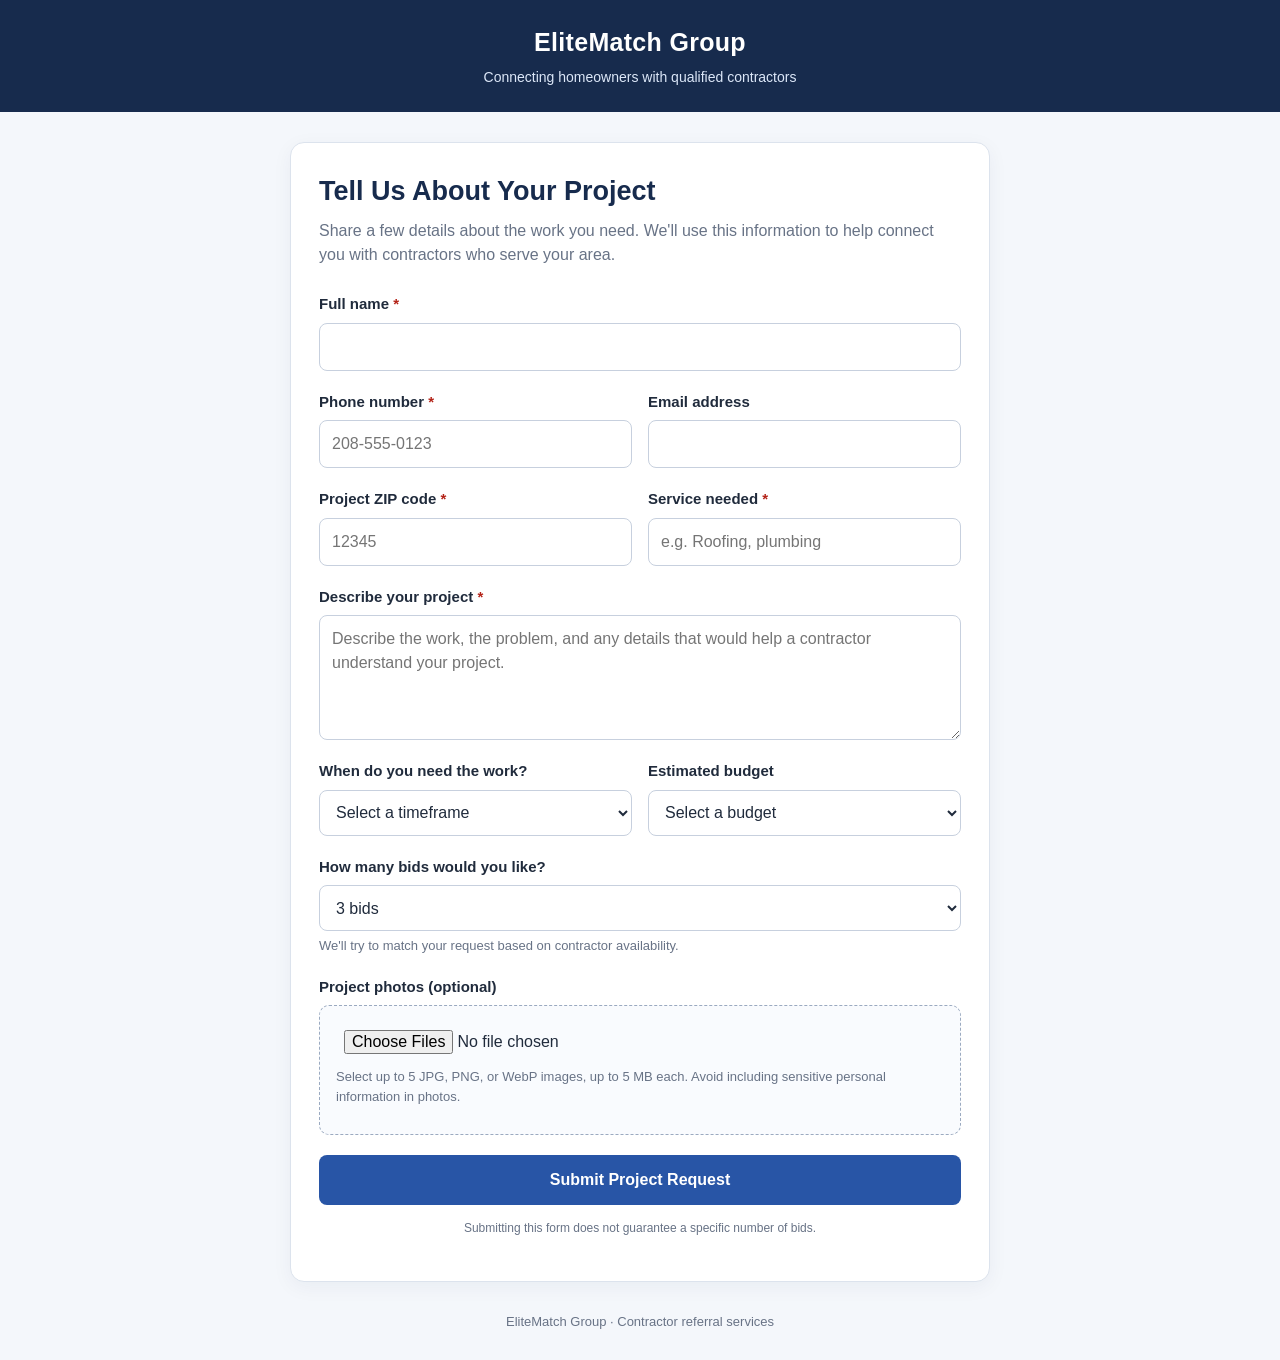
<file: app/static/homeowner.html>
<!DOCTYPE html>
<html lang="en">
<head>
  <meta charset="UTF-8">
  <meta name="viewport" content="width=device-width, initial-scale=1.0">
  <title>Request Contractor Bids | EliteMatch Group</title>
  <style>
    :root {
      --navy: #172b4d;
      --blue: #2855a6;
      --light: #f4f7fb;
      --text: #202b3c;
      --muted: #687386;
      --border: #dce3ed;
      --white: #ffffff;
    }

    * { box-sizing: border-box; }

    body {
      margin: 0;
      background: var(--light);
      color: var(--text);
      font-family: Arial, Helvetica, sans-serif;
      line-height: 1.5;
    }

    header {
      background: var(--navy);
      color: white;
      padding: 24px 20px;
      text-align: center;
    }

    .brand {
      margin: 0;
      font-size: 25px;
      font-weight: 700;
      letter-spacing: 0.3px;
    }

    .tagline {
      margin: 5px 0 0;
      color: #dce7f8;
      font-size: 14px;
    }

    main {
      width: min(100% - 28px, 700px);
      margin: 30px auto;
    }

    .card {
      background: var(--white);
      border: 1px solid var(--border);
      border-radius: 14px;
      padding: 28px;
      box-shadow: 0 5px 20px rgba(23, 43, 77, 0.05);
    }

    h1 {
      margin: 0 0 8px;
      color: var(--navy);
      font-size: 27px;
    }

    .intro {
      margin: 0 0 26px;
      color: var(--muted);
    }

    .field { margin-bottom: 20px; }

    label, legend {
      display: block;
      margin-bottom: 7px;
      font-size: 15px;
      font-weight: 700;
    }

    .required { color: #b42318; }

    .hint {
      display: block;
      margin-top: 5px;
      color: var(--muted);
      font-size: 13px;
      font-weight: 400;
    }

    input, select, textarea {
      display: block;
      width: 100%;
      min-height: 46px;
      padding: 11px 12px;
      border: 1px solid #c7d0de;
      border-radius: 8px;
      background: white;
      color: var(--text);
      font: inherit;
    }

    textarea {
      min-height: 125px;
      resize: vertical;
    }

    input:focus, select:focus, textarea:focus {
      outline: 2px solid #9bbcf3;
      border-color: var(--blue);
    }

    .grid {
      display: grid;
      grid-template-columns: 1fr 1fr;
      gap: 16px;
    }

    fieldset {
      margin: 0;
      padding: 0;
      border: 0;
    }

    .upload-box {
      padding: 16px;
      border: 1px dashed #9baac0;
      border-radius: 10px;
      background: #f9fbfe;
    }

    input[type="file"] {
      min-height: auto;
      padding: 8px;
      border: 0;
      background: transparent;
    }

    .previews {
      display: grid;
      grid-template-columns: repeat(auto-fill, minmax(100px, 1fr));
      gap: 10px;
      margin-top: 12px;
    }

    .preview {
      overflow: hidden;
      border: 1px solid var(--border);
      border-radius: 8px;
      background: white;
    }

    .preview img {
      display: block;
      width: 100%;
      height: 100px;
      object-fit: cover;
    }

    .preview span {
      display: block;
      overflow-wrap: anywhere;
      padding: 6px;
      font-size: 11px;
      color: var(--muted);
    }

    .submit-button {
      width: 100%;
      min-height: 50px;
      border: 0;
      border-radius: 8px;
      background: var(--blue);
      color: white;
      font-size: 16px;
      font-weight: 700;
      cursor: pointer;
    }

    .submit-button:hover { background: #1e4387; }

    .notice {
      margin: 14px 0 0;
      color: var(--muted);
      font-size: 12px;
      text-align: center;
    }

    footer {
      padding: 0 20px 28px;
      color: var(--muted);
      font-size: 13px;
      text-align: center;
    }

    @media (max-width: 520px) {
      .card { padding: 20px 16px; }
      h1 { font-size: 23px; }
      .grid { grid-template-columns: 1fr; gap: 0; }
    }
  </style>
</head>
<body>
  <header>
    <p class="brand">EliteMatch Group</p>
    <p class="tagline">Connecting homeowners with qualified contractors</p>
  </header>

  <main>
    <section class="card">
      <h1>Tell Us About Your Project</h1>
      <p class="intro">
        Share a few details about the work you need. We'll use this information
        to help connect you with contractors who serve your area.
      </p>

      <form id="homeowner-form">
        <div class="field">
          <label for="customer_name">
            Full name <span class="required">*</span>
          </label>
          <input id="customer_name" name="customer_name"
                 autocomplete="name" required maxlength="150">
        </div>

        <div class="grid">
          <div class="field">
            <label for="customer_phone">
              Phone number <span class="required">*</span>
            </label>
            <input id="customer_phone" name="customer_phone"
                   type="tel" autocomplete="tel"
                   placeholder="208-555-0123" required maxlength="30">
          </div>

          <div class="field">
            <label for="customer_email">Email address</label>
            <input id="customer_email" name="customer_email"
                   type="email" autocomplete="email" maxlength="254">
          </div>
        </div>

        <div class="grid">
          <div class="field">
            <label for="zip_code">
              Project ZIP code <span class="required">*</span>
            </label>
            <input id="zip_code" name="zip_code"
                   inputmode="numeric" autocomplete="postal-code"
                   pattern="[0-9]{5}" maxlength="5"
                   placeholder="12345" required>
          </div>

          <div class="field">
            <label for="service_type">
              Service needed <span class="required">*</span>
            </label>
            <input id="service_type" name="service_type"
                   placeholder="e.g. Roofing, plumbing"
                   required minlength="2" maxlength="100">
          </div>
        </div>

        <div class="field">
          <label for="description">
            Describe your project <span class="required">*</span>
          </label>
          <textarea id="description" name="description"
                    minlength="10" maxlength="5000" required
                    placeholder="Describe the work, the problem, and any details that would help a contractor understand your project."></textarea>
        </div>

        <div class="grid">
          <div class="field">
            <label for="urgency">When do you need the work?</label>
            <select id="urgency" name="urgency">
              <option value="">Select a timeframe</option>
              <option value="1-2 days">Within 1–2 days</option>
              <option value="3-7 days">Within 3–7 days</option>
              <option value="1-2 weeks">Within 1–2 weeks</option>
              <option value="3+ weeks">3 or more weeks</option>
            </select>
          </div>

          <div class="field">
            <label for="budget_range">Estimated budget</label>
            <select id="budget_range" name="budget_range">
              <option value="">Select a budget</option>
              <option value="prefer_not_to_say">Prefer not to say</option>
              <option value="under_1000">Under $1,000</option>
              <option value="1000_2500">$1,000–$2,500</option>
              <option value="2500_5000">$2,500–$5,000</option>
              <option value="5000_7500">$5,000–$7,500</option>
              <option value="7500_10000">$7,500–$10,000</option>
              <option value="10000_plus">$10,000+</option>
            </select>
          </div>
        </div>

        <div class="field">
          <label for="requested_bid_count">How many bids would you like?</label>
          <select id="requested_bid_count" name="requested_bid_count">
            <option value="1">1 bid</option>
            <option value="2">2 bids</option>
            <option value="3" selected>3 bids</option>
            <option value="4">4 bids</option>
            <option value="5">5 bids</option>
          </select>
          <span class="hint">We'll try to match your request based on contractor availability.</span>
        </div>

        <div class="field">
          <label for="photos">Project photos (optional)</label>
          <div class="upload-box">
            <input id="photos" name="photos" type="file"
                   accept="image/jpeg,image/png,image/webp"
                   multiple>
            <span class="hint">
              Select up to 5 JPG, PNG, or WebP images, up to 5 MB each.
              Avoid including sensitive personal information in photos.
            </span>
            <div id="photo-previews" class="previews"></div>
          </div>
        </div>

        <button class="submit-button" type="submit">
          Submit Project Request
        </button>

        <p class="notice">
          Submitting this form does not guarantee a specific number of bids.
        </p>
        <p id="form-message" role="status" aria-live="polite"></p>
      </form>
    </section>
  </main>

  <footer>
    EliteMatch Group · Contractor referral services
  </footer>

    <script>
    const form = document.getElementById("homeowner-form");
    const photoInput = document.getElementById("photos");
    const photoPreviews = document.getElementById("photo-previews");
    const formMessage = document.getElementById("form-message");

    const MAX_PHOTOS = 5;
    const MAX_PHOTO_SIZE = 5 * 1024 * 1024;
    const ALLOWED_TYPES = ["image/jpeg", "image/png", "image/webp"];

    function validatePhotos(files) {
        if (files.length > MAX_PHOTOS) {
        return "Please select no more than five photos.";
        }

        for (const file of files) {
        if (!ALLOWED_TYPES.includes(file.type)) {
            return "Photos must be JPG, PNG, or WebP images.";
        }

        if (file.size > MAX_PHOTO_SIZE) {
            return "Each photo must be 5 MB or smaller.";
        }
        }

        return null;
    }

    function renderPhotoPreviews() {
        photoPreviews.replaceChildren();

        for (const file of photoInput._selectedFiles || []) {
            const preview = document.createElement("div");
            const image = document.createElement("img");
            const caption = document.createElement("p");
            const removeButton = document.createElement("button");

            preview.className = "photo-preview";

            image.alt = `Preview of ${file.name}`;
            image.style.maxWidth = "150px";
            image.style.maxHeight = "150px";
            image.style.objectFit = "cover";
            image.src = URL.createObjectURL(file);

            image.addEventListener("load", () => {
                URL.revokeObjectURL(image.src);
            }, { once: true });

            caption.textContent = file.name;

            removeButton.type = "button";
            removeButton.textContent = "Remove";
            removeButton.setAttribute(
                "aria-label",
                `Remove ${file.name}`
            );

            removeButton.addEventListener("click", () => {
                photoInput._selectedFiles =
                    (photoInput._selectedFiles || []).filter(
                        selectedFile => selectedFile !== file
                    );

                renderPhotoPreviews();
            });

            preview.append(image, caption, removeButton);
            photoPreviews.appendChild(preview);
        }
    }


    photoInput._selectedFiles = [];

    photoInput.addEventListener("change", () => {
        const existingFiles = photoInput._selectedFiles || [];
        const newlySelectedFiles = Array.from(photoInput.files || []);

        // The input is cleared so the same file can be selected again later.
        photoInput.value = "";

        const combinedFiles = [...existingFiles];

        for (const file of newlySelectedFiles) {
            const alreadySelected = combinedFiles.some(
                existing =>
                    existing.name === file.name &&
                    existing.size === file.size &&
                    existing.lastModified === file.lastModified
            );

            if (!alreadySelected) {
                combinedFiles.push(file);
            }
        }

        const validationError = validatePhotos(combinedFiles);

        if (validationError) {
            formMessage.textContent = validationError;
            return;
        }

        photoInput._selectedFiles = combinedFiles;
        formMessage.textContent = "";

        renderPhotoPreviews();
    });


    form.addEventListener("submit", async (event) => {
        event.preventDefault();

        if (!form.reportValidity()) {
        return;
        }

        const files = photoInput._selectedFiles || [];
        const validationError = validatePhotos(files);

        if (validationError) {
        formMessage.textContent = validationError;
        return;
        }

        const submitButton = form.querySelector(
        'button[type="submit"], input[type="submit"]'
        );

        const originalButtonText = submitButton
        ? (submitButton.tagName === "INPUT"
            ? submitButton.value
            : submitButton.textContent)
        : "";

        if (submitButton) {
        submitButton.disabled = true;

        if (submitButton.tagName === "INPUT") {
            submitButton.value = "Submitting...";
        } else {
            submitButton.textContent = "Submitting...";
        }
        }

        formMessage.textContent = "Submitting your request...";

        try {
        const formData = new FormData(form);

        for (const file of photoInput._selectedFiles || []) {
            formData.append("photos", file, file.name);
        }

        const response = await fetch("/homeowner/submit", {
            method: "POST",
            body: formData
        });

        const result = await response.json().catch(() => ({}));

        if (!response.ok) {
            const detail = Array.isArray(result.detail)
            ? result.detail.map(item => item.msg || "Invalid input").join(" ")
            : result.detail;

            throw new Error(
            detail || "Your request could not be submitted. Please try again."
            );
        }

        formMessage.textContent =
            `${result.message} Your EMG Lead ID is ${result.lead_id}. ` +
            "Please keep this ID for your records.";

        formMessage.setAttribute("role", "status");
        form.reset();
        photoInput._selectedFiles = [];
        photoPreviews.replaceChildren();

        } catch (error) {
        formMessage.textContent =
            error.message ||
            "We couldn't submit your request. Please try again.";
        } finally {
        if (submitButton) {
            submitButton.disabled = false;

            if (submitButton.tagName === "INPUT") {
            submitButton.value = originalButtonText;
            } else {
            submitButton.textContent = originalButtonText;
            }
        }
        }
    });
    </script>
</body>
</html>
</file>
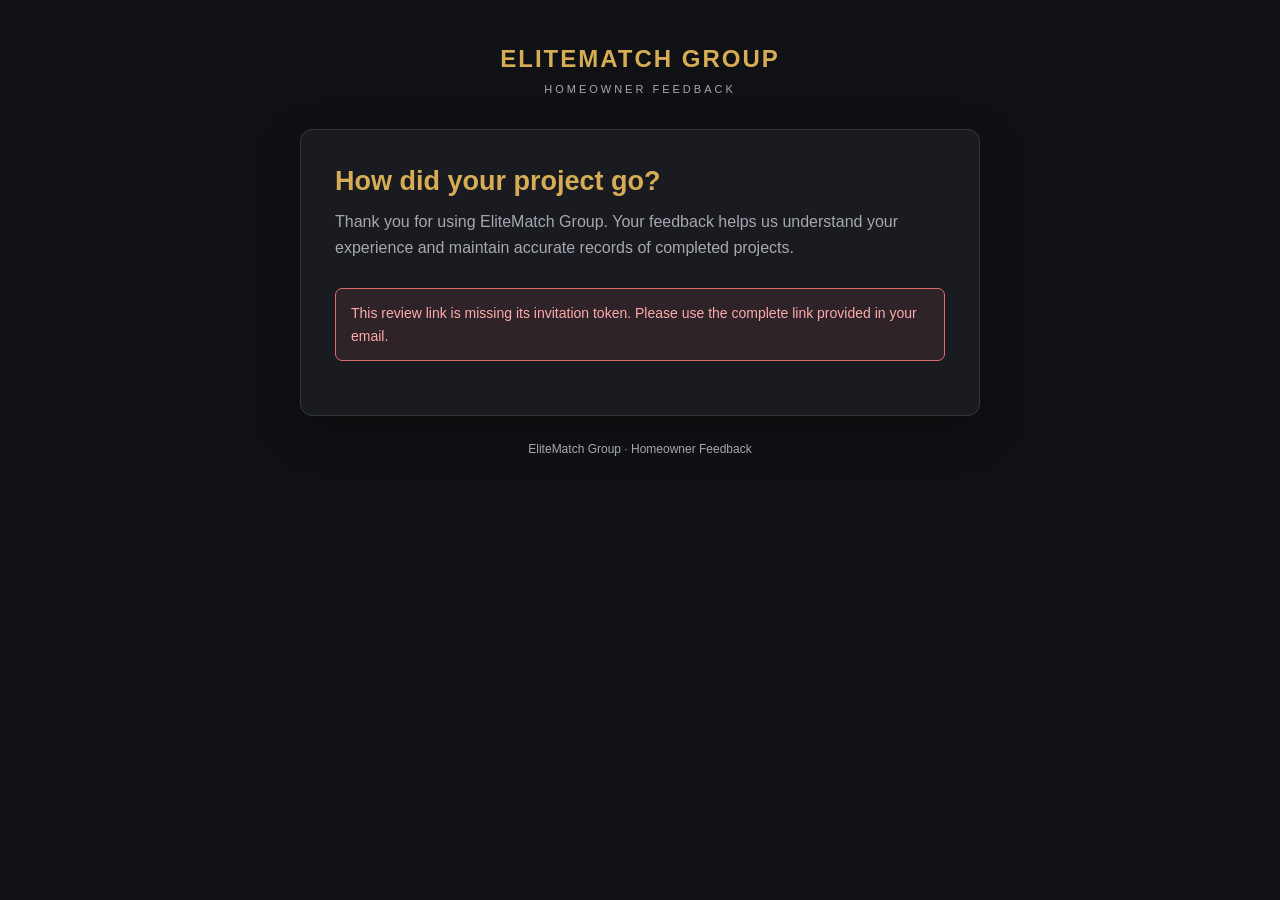
<file: app/static/homeowner_review.html>
<!DOCTYPE html>
<html lang="en">
<head>
    <meta charset="UTF-8">
    <meta name="viewport" content="width=device-width, initial-scale=1.0">
    <meta name="color-scheme" content="dark">
    <title>Homeowner Feedback | EliteMatch Group</title>

    <style>
        :root {
            --background: #101114;
            --surface: #191b20;
            --surface-light: #22252c;
            --border: #343740;
            --gold: #d6ad55;
            --gold-hover: #e8c575;
            --text: #f1f1f1;
            --muted: #a6a8af;
            --green: #42b883;
            --red: #e36b6b;
        }

        * {
            box-sizing: border-box;
        }

        body {
            margin: 0;
            min-height: 100vh;
            padding: 40px 18px;
            background: var(--background);
            color: var(--text);
            font-family: Arial, Helvetica, sans-serif;
            line-height: 1.6;
        }

        .page {
            width: 100%;
            max-width: 680px;
            margin: 0 auto;
        }

        .brand {
            margin-bottom: 30px;
            text-align: center;
        }

        .brand-name {
            color: var(--gold);
            font-size: 24px;
            font-weight: 700;
            letter-spacing: 2px;
        }

        .brand-subtitle {
            margin-top: 3px;
            color: var(--muted);
            font-size: 11px;
            letter-spacing: 3px;
            text-transform: uppercase;
        }

        .card {
            padding: 34px;
            background: var(--surface);
            border: 1px solid var(--border);
            border-radius: 12px;
            box-shadow: 0 15px 45px rgba(0, 0, 0, 0.25);
        }

        h1 {
            margin: 0 0 10px;
            color: var(--gold);
            font-size: 27px;
            line-height: 1.3;
        }

        .intro {
            margin: 0 0 28px;
            color: var(--muted);
        }

        .section {
            margin-top: 27px;
            padding-top: 24px;
            border-top: 1px solid var(--border);
        }

        .section h2 {
            margin: 0 0 12px;
            font-size: 17px;
            font-weight: 600;
        }

        label,
        .field-label {
            display: block;
            margin-bottom: 8px;
            font-size: 14px;
            font-weight: 600;
        }

        .help-text {
            margin: -2px 0 14px;
            color: var(--muted);
            font-size: 13px;
        }

        textarea,
        input[type="number"] {
            width: 100%;
            padding: 12px 14px;
            background: var(--surface-light);
            border: 1px solid var(--border);
            border-radius: 7px;
            color: var(--text);
            font: inherit;
        }

        textarea {
            min-height: 115px;
            resize: vertical;
        }

        textarea:focus,
        input:focus {
            outline: 2px solid var(--gold);
            outline-offset: 2px;
        }

        .rating {
            display: flex;
            gap: 9px;
            margin: 12px 0;
        }

        .star {
            padding: 2px;
            background: transparent;
            border: none;
            color: #656873;
            cursor: pointer;
            font-size: 38px;
            line-height: 1;
        }

        .star.selected,
        .star:hover {
            color: var(--gold);
        }

        .rating-description {
            min-height: 22px;
            color: var(--muted);
            font-size: 13px;
        }

        .radio-option {
            display: flex;
            align-items: center;
            gap: 11px;
            margin: 10px 0;
            padding: 13px 15px;
            background: var(--surface-light);
            border: 1px solid var(--border);
            border-radius: 7px;
            cursor: pointer;
            font-weight: 400;
        }

        .radio-option:has(input:checked) {
            border-color: var(--gold);
        }

        .radio-option input {
            accent-color: var(--gold);
        }

        .checkbox-option {
            display: flex;
            align-items: flex-start;
            gap: 10px;
            margin: 12px 0;
            font-weight: 400;
        }

        .checkbox-option input {
            margin-top: 5px;
            accent-color: var(--gold);
        }

        .cost-fields {
            margin-top: 18px;
        }

        .cost-fields[hidden] {
            display: none;
        }

        .field-group {
            margin-bottom: 18px;
        }

        .submit-button {
            width: 100%;
            margin-top: 30px;
            padding: 14px 20px;
            background: var(--gold);
            border: none;
            border-radius: 7px;
            color: #171717;
            cursor: pointer;
            font-size: 16px;
            font-weight: 700;
            transition: background 0.2s ease;
        }

        .submit-button:hover {
            background: var(--gold-hover);
        }

        .submit-button:disabled {
            cursor: not-allowed;
            opacity: 0.55;
        }

        .status {
            margin: 0 0 20px;
            padding: 13px 15px;
            border: 1px solid var(--border);
            border-radius: 7px;
            font-size: 14px;
        }

        .status.error {
            background: rgba(227, 107, 107, 0.10);
            border-color: var(--red);
            color: #ffaaaa;
        }

        .status.success {
            background: rgba(66, 184, 131, 0.10);
            border-color: var(--green);
            color: #8de0b9;
        }

        .status.info {
            background: rgba(214, 173, 85, 0.08);
            border-color: var(--gold);
            color: var(--gold-hover);
        }

        .status[hidden] {
            display: none;
        }

        .form-content[hidden] {
            display: none;
        }

        .footer {
            margin-top: 24px;
            color: var(--muted);
            font-size: 12px;
            text-align: center;
        }

        @media (max-width: 520px) {
            body {
                padding: 22px 12px;
            }

            .card {
                padding: 23px 19px;
            }

            h1 {
                font-size: 23px;
            }

            .star {
                font-size: 34px;
            }
        }
    </style>
</head>

<body>
    <main class="page">
        <header class="brand">
            <div class="brand-name">ELITEMATCH GROUP</div>
            <div class="brand-subtitle">Homeowner Feedback</div>
        </header>

        <section class="card">
            <h1>How did your project go?</h1>

            <p class="intro">
                Thank you for using EliteMatch Group. Your feedback helps us
                understand your experience and maintain accurate records
                of completed projects.
            </p>

            <div id="statusMessage" class="status info" role="status">
                Validating your review link...
            </div>

            <form id="reviewForm" class="form-content" hidden>
                <section>
                    <h2>Overall experience</h2>

                    <p class="help-text">
                        How would you rate your overall experience with this project?
                    </p>

                    <div
                        class="rating"
                        id="ratingButtons"
                        role="group"
                        aria-label="Overall rating"
                    >
                        <button type="button" class="star" data-rating="1"
                            aria-label="1 star">★</button>
                        <button type="button" class="star" data-rating="2"
                            aria-label="2 stars">★</button>
                        <button type="button" class="star" data-rating="3"
                            aria-label="3 stars">★</button>
                        <button type="button" class="star" data-rating="4"
                            aria-label="4 stars">★</button>
                        <button type="button" class="star" data-rating="5"
                            aria-label="5 stars">★</button>
                    </div>

                    <div id="ratingDescription" class="rating-description">
                        Select a rating from 1 to 5.
                    </div>
                </section>

                <section class="section">
                    <h2>Written feedback</h2>

                    <p class="help-text">
                        Is there anything you'd like to share about your experience?
                        This is optional.
                    </p>

                    <textarea
                        id="writtenFeedback"
                        maxlength="5000"
                        placeholder="Share your experience..."
                    ></textarea>
                </section>

                <section class="section">
                    <h2>Final project cost</h2>

                    <p class="help-text">
                        If you'd like, you can report the final total cost
                        of the project.
                    </p>

                    <label class="checkbox-option">
                        <input
                            type="checkbox"
                            id="submitCost"
                        >
                        <span>
                            I would like to provide the final total cost.
                        </span>
                    </label>

                    <div id="costFields" class="cost-fields" hidden>
                        <div class="field-group">
                            <label for="totalCost">
                                Final total cost ($)
                            </label>

                            <input
                                type="number"
                                id="totalCost"
                                min="0"
                                max="9999999999.99"
                                step="0.01"
                                placeholder="0.00"
                            >
                        </div>

                        <div class="field-group">
                            <label for="costComments">
                                Comments about the final cost (optional)
                            </label>

                            <textarea
                                id="costComments"
                                maxlength="5000"
                                placeholder="Optional comments about the final cost..."
                            ></textarea>
                        </div>
                    </div>
                </section>

                <section class="section">
                    <h2>Payment arrangement</h2>

                    <p class="help-text">
                        Please indicate which of the following describes
                        how the job was paid for.
                    </p>

                    <div class="field-label">The job was:</div>

                    <label class="radio-option">
                        <input
                            type="radio"
                            name="paymentArrangement"
                            value="false"
                            required
                        >
                        <span>Paid In Full</span>
                    </label>

                    <label class="radio-option">
                        <input
                            type="radio"
                            name="paymentArrangement"
                            value="true"
                            required
                        >
                        <span>Put on a payment plan</span>
                    </label>
                </section>

                <button
                    type="submit"
                    id="submitButton"
                    class="submit-button"
                >
                    Submit Feedback
                </button>
            </form>
        </section>

        <footer class="footer">
            EliteMatch Group · Homeowner Feedback
        </footer>
    </main>

    <script>
        const statusMessage = document.getElementById("statusMessage");
        const reviewForm = document.getElementById("reviewForm");
        const submitButton = document.getElementById("submitButton");

        const ratingButtons = document.querySelectorAll(".star");
        const ratingDescription = document.getElementById("ratingDescription");

        const submitCost = document.getElementById("submitCost");
        const costFields = document.getElementById("costFields");
        const totalCost = document.getElementById("totalCost");

        const token = new URLSearchParams(window.location.search).get("token");

        let selectedRating = null;
        let submissionInProgress = false;

        const ratingLabels = {
            1: "1 star — Poor",
            2: "2 stars — Fair",
            3: "3 stars — Good",
            4: "4 stars — Very good",
            5: "5 stars — Excellent"
        };

        function showStatus(message, type = "info") {
            statusMessage.textContent = message;
            statusMessage.className = `status ${type}`;
            statusMessage.hidden = false;
        }

        function showForm() {
            statusMessage.hidden = true;
            reviewForm.hidden = false;
        }

        function getErrorMessage(data, fallback) {
            if (typeof data?.detail === "string") {
                return data.detail;
            }

            if (Array.isArray(data?.detail)) {
                return data.detail
                    .map(error => error.msg || "Invalid input.")
                    .join(" ");
            }

            return fallback;
        }

        async function validateInvitation() {
            if (!token) {
                showStatus(
                    "This review link is missing its invitation token. " +
                    "Please use the complete link provided in your email.",
                    "error"
                );
                return;
            }

            try {
                const response = await fetch(
                    `/homeowner/review-invitations/validate?token=${encodeURIComponent(token)}`,
                    {
                        method: "GET",
                        headers: {
                            "Accept": "application/json"
                        }
                    }
                );

                const data = await response.json().catch(() => ({}));

                if (!response.ok) {
                    showStatus(
                        getErrorMessage(
                            data,
                            "This review link could not be validated."
                        ),
                        "error"
                    );
                    return;
                }

                if (data.available !== true) {
                    showStatus(
                        "This review invitation is not available.",
                        "error"
                    );
                    return;
                }

                showForm();

            } catch (error) {
                showStatus(
                    "We could not connect to the review service. " +
                    "Please check your connection and try again.",
                    "error"
                );
            }
        }

        function selectRating(rating) {
            selectedRating = rating;

            ratingButtons.forEach(button => {
                const value = Number(button.dataset.rating);
                button.classList.toggle("selected", value <= rating);
                button.setAttribute(
                    "aria-pressed",
                    value === rating ? "true" : "false"
                );
            });

            ratingDescription.textContent = ratingLabels[rating];
        }

        ratingButtons.forEach(button => {
            button.addEventListener("click", () => {
                selectRating(Number(button.dataset.rating));
            });
        });

        submitCost.addEventListener("change", () => {
            costFields.hidden = !submitCost.checked;
            totalCost.required = submitCost.checked;

            if (!submitCost.checked) {
                totalCost.value = "";
                document.getElementById("costComments").value = "";
            }
        });

        reviewForm.addEventListener("submit", async event => {
            event.preventDefault();

            if (submissionInProgress) {
                return;
            }

            if (!selectedRating) {
                showStatus(
                    "Please select an overall rating before submitting.",
                    "error"
                );
                return;
            }

            const paymentArrangement = document.querySelector(
                'input[name="paymentArrangement"]:checked'
            );

            if (!paymentArrangement) {
                showStatus(
                    "Please select the payment arrangement.",
                    "error"
                );
                return;
            }

            if (submitCost.checked) {
                if (
                    totalCost.value.trim() === "" ||
                    !Number.isFinite(Number(totalCost.value)) ||
                    Number(totalCost.value) < 0
                ) {
                    showStatus(
                        "Please enter a valid final total cost.",
                        "error"
                    );
                    return;
                }
            }

            const payload = {
                token: token,
                rating: selectedRating,
                payment_plan_agreed: paymentArrangement.value === "true",
                written_feedback:
                    document.getElementById("writtenFeedback").value.trim() || null,
                total_cost_submitted: submitCost.checked,
                total_cost: submitCost.checked
                    ? totalCost.value
                    : null,
                cost_comments: submitCost.checked
                    ? document.getElementById("costComments").value.trim() || null
                    : null
            };

            submissionInProgress = true;
            submitButton.disabled = true;
            submitButton.textContent = "Submitting...";

            try {
                const response = await fetch("/homeowner/reviews", {
                    method: "POST",
                    headers: {
                        "Content-Type": "application/json",
                        "Accept": "application/json"
                    },
                    body: JSON.stringify(payload)
                });

                const data = await response.json().catch(() => ({}));

                if (!response.ok) {
                    showStatus(
                        getErrorMessage(
                            data,
                            "Your feedback could not be submitted."
                        ),
                        "error"
                    );

                    submissionInProgress = false;
                    submitButton.disabled = false;
                    submitButton.textContent = "Submit Feedback";
                    return;
                }

                reviewForm.hidden = true;

                showStatus(
                    "Thank you. Your feedback has been submitted successfully.",
                    "success"
                );

            } catch (error) {
                showStatus(
                    "We could not connect to the review service. " +
                    "Your submission may not have been received. " +
                    "Please contact EliteMatch Group before trying again.",
                    "error"
                );

                submissionInProgress = false;
                submitButton.disabled = false;
                submitButton.textContent = "Submit Feedback";
            }
        });

        validateInvitation();
    </script>
</body>
</html>
</file>
